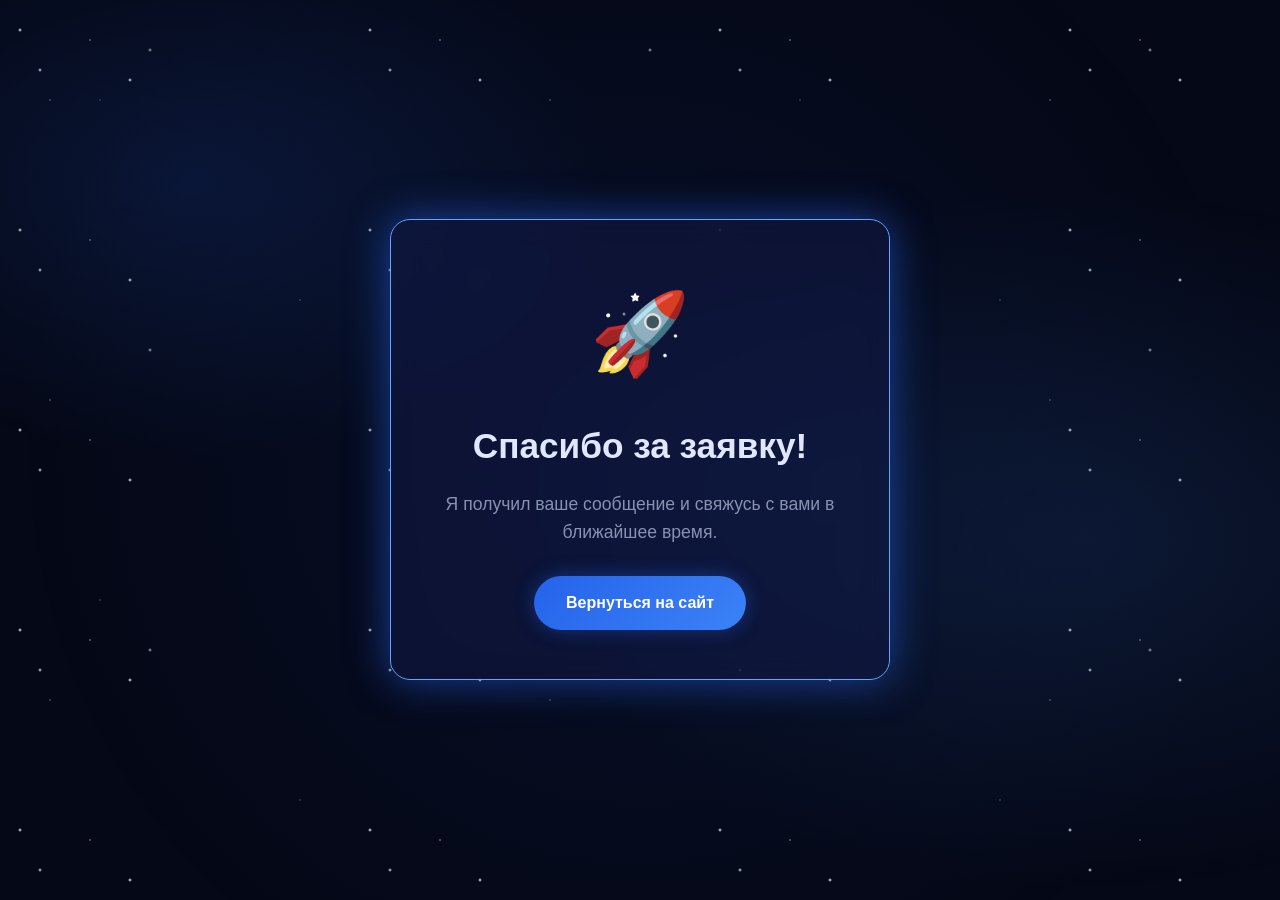
<file: thanks.html>
<!DOCTYPE html>
<html lang="ru">
<head>
    <meta charset="UTF-8">
    <meta name="viewport" content="width=device-width, initial-scale=1.0">
    <title>Спасибо за заявку!</title>
    <link rel="stylesheet" href="style.css">
    <style>
        /* Небольшая центровка для страницы благодарности */
        body {
            display: flex;
            align-items: center;
            justify-content: center;
            min-height: 100vh;
            margin: 0;
        }
        .thanks-box {
            background: var(--glass-bg);
            backdrop-filter: blur(15px);
            border: 1px solid var(--nebula-glow);
            border-radius: 20px;
            padding: 50px 40px;
            text-align: center;
            max-width: 500px;
            width: 90%;
            box-shadow: 0 0 40px rgba(37, 99, 235, 0.6);
            animation: modal-appear 0.6s ease-out;
        }
        .thanks-icon {
            font-size: 5rem;
            margin-bottom: 20px;
        }
        .thanks-box h1 {
            color: var(--star-white);
            font-size: 2.2rem;
            margin-bottom: 15px;
        }
        .thanks-box p {
            color: var(--text-muted);
            font-size: 1.1rem;
            margin-bottom: 30px;
        }
    </style>
</head>
<body>
    <!-- Звёздный фон -->
    <div class="stars"></div>
    <div class="stars stars-2"></div>
    <div class="stars stars-3"></div>
    <div class="nebula"></div>

    <div class="thanks-box">
        <div class="thanks-icon">🚀</div>
        <h1>Спасибо за заявку!</h1>
        <p>Я получил ваше сообщение и свяжусь с вами в ближайшее время.</p>
        <a href="https://DmitryuHHTPOP.github.io/my-it-site/" class="btn">Вернуться на сайт</a>
    </div>
</body>
</html>
</file>
<file: style.css>
/* ==============================================
   1. ПЕРЕМЕННЫЕ И БАЗОВЫЕ НАСТРОЙКИ
   ============================================== */
:root {
    --deep-space: #050816;
    --space-dark: #0a0f2c;
    --space-mid: #131a4a;
    --nebula-blue: #2563eb;
    --nebula-light: #3b82f6;
    --nebula-glow: #60a5fa;
    --star-white: #e0e7ff;
    --star-bright: #ffffff;
    --text-color: #b8c4e0;
    --text-muted: #8892b0;
    --border-glow: rgba(96, 165, 250, 0.3);
    --glass-bg: rgba(19, 26, 74, 0.5);
    --glass-border: rgba(96, 165, 250, 0.2);
}

* {
    margin: 0;
    padding: 0;
    box-sizing: border-box;
    font-family: 'Segoe UI', Tahoma, Geneva, Verdana, sans-serif;
}

html {
    scroll-behavior: smooth;
    scroll-padding-top: 90px;
}

body {
    line-height: 1.6;
    color: var(--text-color);
    background: var(--deep-space);
    overflow-x: hidden;
    position: relative;
    min-height: 100vh;
}

a { text-decoration: none; color: inherit; }
ul { list-style: none; }
img { max-width: 100%; display: block; }

/* ==============================================
   2. КОСМИЧЕСКИЙ ФОН
   ============================================== */
.stars {
    position: fixed;
    top: 0; left: 0; width: 100%; height: 100%;
    z-index: -3;
    background-image:
        radial-gradient(2px 2px at 20px 30px, var(--star-bright), transparent),
        radial-gradient(2px 2px at 40px 70px, var(--star-white), transparent),
        radial-gradient(1px 1px at 90px 40px, var(--star-white), transparent),
        radial-gradient(2px 2px at 130px 80px, var(--star-bright), transparent);
    background-repeat: repeat;
    background-size: 350px 200px;
    animation: twinkle 4s ease-in-out infinite;
}

.stars-2 {
    background-size: 500px 300px;
    background-image:
        radial-gradient(1px 1px at 50px 100px, var(--star-white), transparent),
        radial-gradient(2px 2px at 150px 50px, var(--star-bright), transparent);
    animation: twinkle 6s ease-in-out infinite reverse;
    opacity: 0.7;
}

.stars-3 {
    background-size: 700px 500px;
    background-image:
        radial-gradient(1px 1px at 100px 100px, var(--star-white), transparent),
        radial-gradient(1px 1px at 300px 300px, var(--star-bright), transparent);
    animation: twinkle 8s ease-in-out infinite;
    opacity: 0.5;
}

@keyframes twinkle {
    0%, 100% { opacity: 0.4; }
    50%      { opacity: 1; }
}

.nebula {
    position: fixed;
    top: 0; left: 0; width: 100%; height: 100%;
    z-index: -2;
    pointer-events: none;
    background:
        radial-gradient(ellipse 600px 400px at 15% 20%, rgba(37, 99, 235, 0.15), transparent 70%),
        radial-gradient(ellipse 800px 500px at 85% 60%, rgba(59, 130, 246, 0.12), transparent 70%);
}

body::before {
    content: '';
    position: fixed;
    top: -50%; left: -50%; width: 200%; height: 200%;
    background: radial-gradient(circle at 50% 50%, rgba(37, 99, 235, 0.08), transparent 40%);
    animation: rotate-bg 60s linear infinite;
    z-index: -1;
    pointer-events: none;
}

@keyframes rotate-bg {
    from { transform: rotate(0deg); }
    to   { transform: rotate(360deg); }
}

/* ==============================================
   3. УТИЛИТЫ
   ============================================== */
.container {
    max-width: 1100px;
    margin: 0 auto;
    padding: 0 20px;
    position: relative;
    z-index: 1;
}

.btn {
    display: inline-block;
    background: linear-gradient(135deg, var(--nebula-blue), var(--nebula-light));
    color: var(--star-bright);
    padding: 14px 32px;
    border-radius: 50px;
    font-weight: 600;
    transition: all 0.3s ease;
    border: none;
    cursor: pointer;
    font-size: 1rem;
    text-align: center;
    box-shadow: 0 0 20px rgba(37, 99, 235, 0.4);
}

.btn:hover {
    transform: translateY(-3px);
    box-shadow: 0 0 30px rgba(96, 165, 250, 0.7);
}

.btn-white {
    background: transparent;
    border: 2px solid var(--nebula-glow);
    color: var(--nebula-glow);
}

.btn-white:hover {
    background: var(--nebula-glow);
    color: var(--deep-space);
}

.section-title {
    text-align: center;
    font-size: 2.4rem;
    margin-bottom: 50px;
    color: var(--star-white);
    font-weight: 800;
}

.section-title::after {
    content: '';
    display: block;
    width: 80px;
    height: 3px;
    background: linear-gradient(90deg, transparent, var(--nebula-glow), transparent);
    margin: 18px auto 0;
    box-shadow: 0 0 15px var(--nebula-glow);
}

/* ==============================================
   4. ШАПКА
   ============================================== */
header {
    background: rgba(5, 8, 22, 0.7);
    backdrop-filter: blur(15px);
    border-bottom: 1px solid var(--glass-border);
    position: fixed;
    width: 100%; top: 0; z-index: 1000;
}

.nav-container {
    display: flex;
    justify-content: space-between;
    align-items: center;
    height: 70px;
}

.logo {
    font-size: 1.5rem;
    font-weight: 800;
    color: var(--star-bright);
}

.logo span { color: var(--nebula-glow); }

.nav-links { display: flex; gap: 30px; }

.nav-links a {
    font-weight: 500;
    transition: all 0.3s;
    color: var(--text-color);
}

.nav-links a:hover {
    color: var(--nebula-glow);
}

/* ==============================================
   5. ГЛАВНЫЙ ЭКРАН (HERO)
   ============================================== */
.hero {
    padding: 150px 0 100px;
    min-height: 100vh;
    display: flex;
    align-items: center;
}

.hero-content {
    display: flex;
    align-items: center;
    gap: 60px;
}

.hero-text { flex: 1; }

.hero-text h1 {
    font-size: 3.2rem;
    line-height: 1.15;
    color: var(--star-bright);
    margin-bottom: 25px;
    font-weight: 800;
}

.hero-text h1 span { color: var(--nebula-glow); }

.hero-text p {
    font-size: 1.15rem;
    margin-bottom: 35px;
    color: var(--text-muted);
    max-width: 500px;
}

/* Планета */
.hero-image {
    flex: 1;
    height: 450px;
    display: flex;
    align-items: center;
    justify-content: center;
    position: relative;
}

.planet {
    width: 300px;
    height: 300px;
    border-radius: 50%;
    background: radial-gradient(circle at 30% 30%, var(--nebula-light), var(--nebula-blue) 40%, var(--space-mid) 80%, #020617);
    box-shadow: 0 0 60px rgba(37, 99, 235, 0.6);
    position: relative;
    animation: planet-float 6s ease-in-out infinite;
}

.planet-ring {
    position: absolute;
    top: 50%; left: 50%;
    width: 500px; height: 120px;
    border: 3px solid rgba(96, 165, 250, 0.4);
    border-radius: 50%;
    transform: translate(-50%, -50%) rotate(-20deg);
    animation: ring-rotate 20s linear infinite;
}

@keyframes planet-float {
    0%, 100% { transform: translateY(0); }
    50%      { transform: translateY(-15px); }
}

@keyframes ring-rotate {
    from { transform: translate(-50%, -50%) rotate(-20deg); }
    to   { transform: translate(-50%, -50%) rotate(340deg); }
}

/* ==============================================
   6. ОБЩИЕ СЕКЦИИ И СТЕКЛО
   ============================================== */
.about, .services, .pricing, .contact {
    padding: 100px 0;
    position: relative;
}

/* ==============================================
   7. ОБО МНЕ
   ============================================== */
.about-content { display: flex; justify-content: center; }

.about-info {
    flex: 1;
    max-width: 800px;
    background: var(--glass-bg);
    backdrop-filter: blur(15px);
    border: 1px solid var(--glass-border);
    border-radius: 20px;
    padding: 40px;
}

.about-info h3 { font-size: 1.8rem; margin-bottom: 20px; color: var(--star-white); }
.about-info p { margin-bottom: 15px; color: var(--text-muted); }

.stats {
    display: flex;
    gap: 40px;
    margin-top: 30px;
    flex-wrap: wrap;
    padding-top: 25px;
    border-top: 1px solid var(--glass-border);
}

.stat-item h4 { font-size: 2.4rem; font-weight: 800; color: var(--nebula-glow); }
.stat-item p { font-size: 0.9rem; color: var(--text-muted); }

/* ==============================================
   8. УСЛУГИ
   ============================================== */
.services-grid {
    display: grid;
    grid-template-columns: repeat(auto-fit, minmax(250px, 1fr));
    gap: 30px;
}

.service-card {
    background: var(--glass-bg);
    backdrop-filter: blur(15px);
    border: 1px solid var(--glass-border);
    padding: 35px 30px;
    border-radius: 20px;
    transition: all 0.4s ease;
}

.service-card:hover {
    transform: translateY(-10px);
    border-color: var(--nebula-glow);
}

.service-icon { font-size: 2.5rem; margin-bottom: 20px; display: inline-block; }
.service-card h3 { margin-bottom: 15px; color: var(--star-white); }
.service-card p { color: var(--text-muted); }

/* ==============================================
   9. ЦЕНЫ
   ============================================== */
.pricing-cards {
    display: flex;
    justify-content: center;
    gap: 30px;
    flex-wrap: wrap;
}

.price-card {
    background: var(--glass-bg);
    backdrop-filter: blur(15px);
    border: 1px solid var(--glass-border);
    padding: 40px 30px;
    border-radius: 20px;
    text-align: center;
    flex: 1;
    min-width: 280px;
    max-width: 350px;
    transition: all 0.4s;
}

.price-card:hover { transform: translateY(-8px); border-color: var(--nebula-glow); }

.price-card.premium {
    background: linear-gradient(135deg, rgba(37, 99, 235, 0.3), rgba(96, 165, 250, 0.2));
    border-color: var(--nebula-glow);
    transform: scale(1.05);
}

.price-card h3 { font-size: 1.5rem; margin-bottom: 15px; color: var(--star-white); }
.price { font-size: 3rem; font-weight: 800; margin-bottom: 25px; color: var(--nebula-glow); }

.price-card ul { margin-bottom: 30px; }
.price-card li { margin-bottom: 12px; color: var(--text-muted); text-align: left; padding-left: 25px; position: relative; }
.price-card li::before { content: '✦'; position: absolute; left: 0; color: var(--nebula-glow); }

/* ==============================================
   10. ОТЗЫВЫ
   ============================================== */
.testimonials { padding: 100px 0; background: rgba(10, 15, 44, 0.4); }

.review-grid {
    display: grid;
    grid-template-columns: repeat(auto-fit, minmax(280px, 1fr));
    gap: 30px;
}

.review-card {
    background: var(--glass-bg);
    backdrop-filter: blur(15px);
    border: 1px solid var(--glass-border);
    padding: 30px;
    border-radius: 20px;
    transition: all 0.4s;
}

.review-card:hover { border-color: var(--nebula-glow); }
.review-text { font-style: italic; margin-bottom: 20px; color: var(--text-color); }
.review-author { font-weight: bold; color: var(--nebula-glow); }

/* ==============================================
   11. КОНТАКТЫ
   ============================================== */
.contact-wrapper {
    display: flex;
    gap: 50px;
    background: var(--glass-bg);
    backdrop-filter: blur(15px);
    border: 1px solid var(--glass-border);
    padding: 45px;
    border-radius: 25px;
}

.contact-info { flex: 1; }
.contact-info h3 { margin-bottom: 20px; color: var(--star-white); font-size: 1.5rem; }
.contact-info p { color: var(--text-muted); }

.contact-item {
    display: flex;
    gap: 15px;
    margin-bottom: 20px;
    align-items: center;
    padding: 12px 15px;
    border-radius: 12px;
    background: rgba(96, 165, 250, 0.05);
}

.contact-icon { font-size: 1.5rem; }

.contact-form { flex: 1; display: flex; flex-direction: column; gap: 15px; }

.contact-form input,
.contact-form textarea {
    padding: 15px 18px;
    background: rgba(5, 8, 22, 0.5);
    border: 1px solid var(--glass-border);
    border-radius: 12px;
    font-size: 1rem;
    outline: none;
    font-family: inherit;
    color: var(--star-white);
    transition: all 0.3s;
}

.contact-form input:focus,
.contact-form textarea:focus {
    border-color: var(--nebula-glow);
}

.contact-form textarea { resize: vertical; min-height: 100px; }

/* ==============================================
   12. ПОДВАЛ
   ============================================== */
footer {
    background: rgba(5, 8, 22, 0.9);
    border-top: 1px solid var(--glass-border);
    color: var(--text-muted);
    text-align: center;
    padding: 35px 0;
}

footer p { margin: 5px 0; font-size: 0.95rem; }

/* ==============================================
   13. ВСПЛЫВАЮЩЕЕ ОКНО (МОДАЛЬНОЕ)
   ============================================== */
.modal {
    display: none; /* Скрыто по умолчанию */
    position: fixed;
    z-index: 9999;
    left: 0;
    top: 0;
    width: 100%;
    height: 100%;
    background-color: rgba(5, 8, 22, 0.85);
    backdrop-filter: blur(8px);
    -webkit-backdrop-filter: blur(8px);
    align-items: center;
    justify-content: center;
}

/* Класс, который делает окно видимым */
.modal.active {
    display: flex;
}

.modal-content {
    background: var(--space-mid);
    border: 1px solid var(--nebula-glow);
    border-radius: 20px;
    padding: 40px;
    text-align: center;
    max-width: 450px;
    width: 90%;
    position: relative;
    box-shadow: 0 0 40px rgba(37, 99, 235, 0.6);
    animation: modal-appear 0.4s ease-out;
}

@keyframes modal-appear {
    from { transform: scale(0.8); opacity: 0; }
    to   { transform: scale(1); opacity: 1; }
}

.close-btn {
    position: absolute;
    top: 15px;
    right: 20px;
    color: var(--text-muted);
    font-size: 28px;
    font-weight: bold;
    cursor: pointer;
}

.close-btn:hover { color: var(--nebula-glow); }
.modal-icon { font-size: 3.5rem; margin-bottom: 15px; }
.modal-content h2 { color: var(--star-white); margin-bottom: 15px; font-size: 1.8rem; }
.modal-content p { color: var(--text-muted); margin-bottom: 25px; }

/* ==============================================
   14. АДАПТИВНОСТЬ
   ============================================== */
@media (max-width: 900px) {
    .hero-text h1 { font-size: 2.4rem; }
    .hero-image { height: 350px; }
    .planet { width: 220px; height: 220px; }
    .planet-ring { width: 380px; height: 90px; }
}

@media (max-width: 768px) {
    .nav-links { display: none; }
    .hero { padding: 120px 0 70px; min-height: auto; }
    .hero-content, .contact-wrapper { flex-direction: column; text-align: center; }
    .hero-text h1 { font-size: 2rem; }
    .hero-text p { margin-left: auto; margin-right: auto; }
    .hero-image { width: 100%; height: 300px; }
    .planet { width: 180px; height: 180px; }
    .planet-ring { width: 300px; height: 70px; }
    .stats { justify-content: center; }
    .price-card.premium { transform: scale(1); }
    .contact-item { justify-content: center; }
    .section-title { font-size: 1.9rem; }
    .about-info, .contact-wrapper { padding: 30px 25px; }
}

@media (max-width: 480px) {
    .hero-text h1 { font-size: 1.7rem; }
    .btn { padding: 12px 26px; font-size: 0.95rem; }
    .section-title { font-size: 1.6rem; }
    .stat-item h4 { font-size: 2rem; }
    .price { font-size: 2.5rem; }
    .planet { width: 150px; height: 150px; }
    .planet-ring { width: 240px; height: 55px; }
    .about-info, .contact-wrapper { padding: 25px 20px; }
}
</file>
